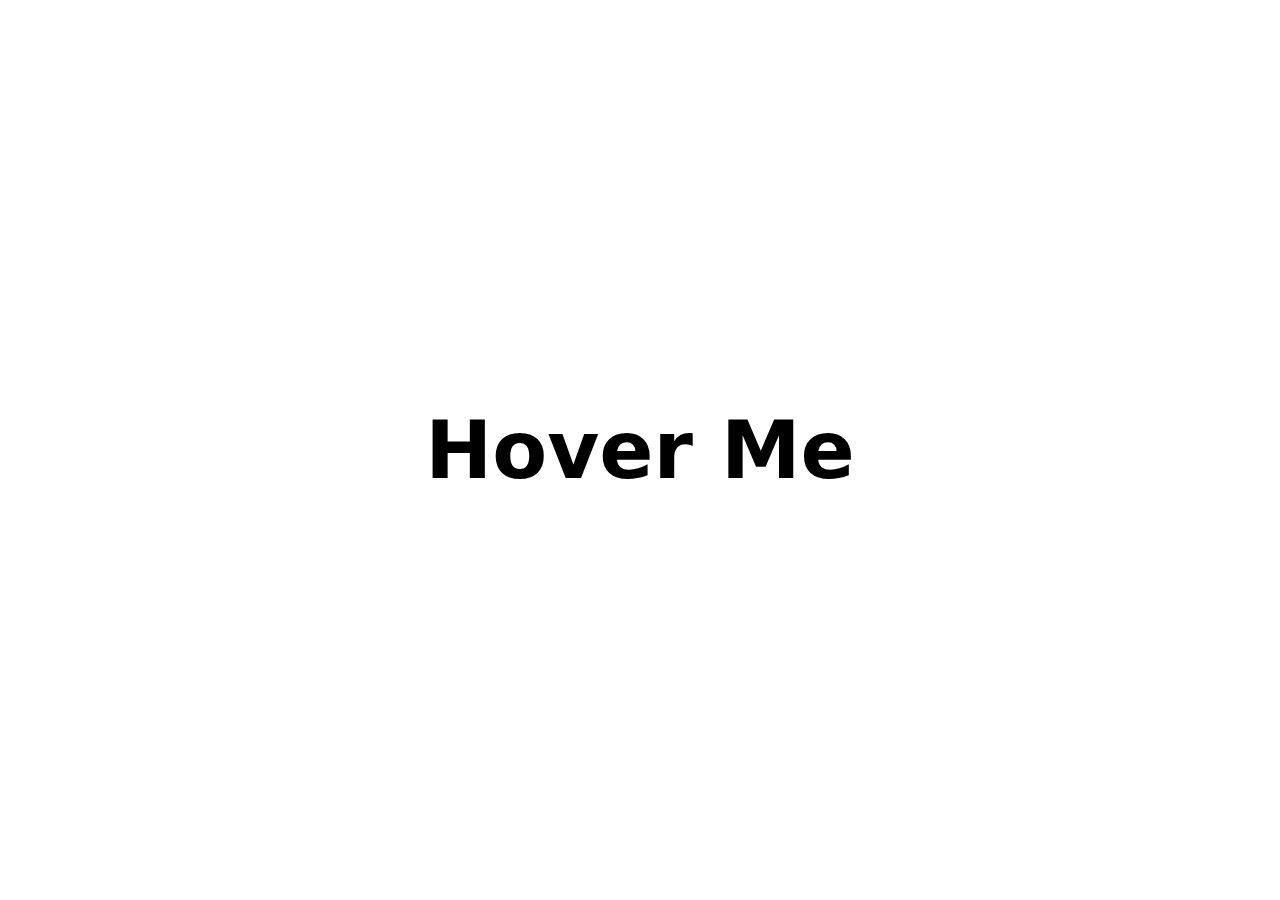
<file: Hover-Animation/index.html>
<!DOCTYPE html>
<html lang="en">
<head>
    <meta charset="UTF-8">
    <meta http-equiv="X-UA-Compatible" content="IE=edge">
    <meta name="viewport" content="width=device-width, initial-scale=1.0">
    <title>Mouse Hover Animation</title>
    <link rel="stylesheet" href="style.css">
</head>
<body>
    <h1>Hover Me</h1>
</body>
</html>
</file>
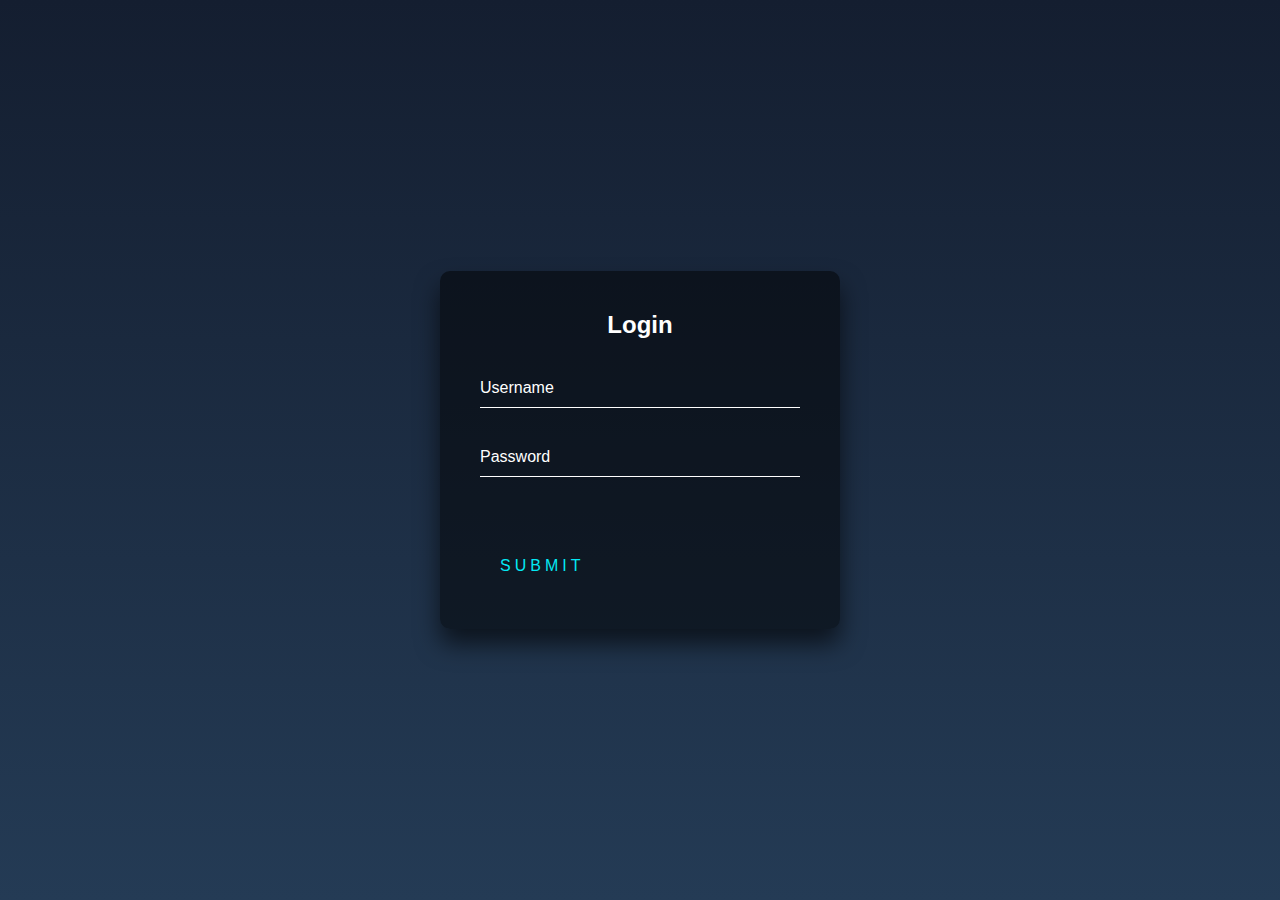
<file: LoginForm/index.html>
<!DOCTYPE html>
<html lang="en">
<head>
    <meta charset="UTF-8">
    <meta http-equiv="X-UA-Compatible" content="IE=edge">
    <meta name="viewport" content="width=device-width, initial-scale=1.0">
    <title>Login Form</title>
    <link rel="stylesheet" href="style.css">
</head>
<body>
    <div class="login-box">
        <h2>Login</h2>
        <form>
          <div class="user-box">
            <input type="text" name="" required="">
            <label>Username</label>
          </div>
          <div class="user-box">
            <input type="password" name="" required="">
            <label>Password</label>
          </div>
          <a href="#">
            <span></span>
            <span></span>
            <span></span>
            <span></span>
            Submit
          </a>
        </form>
      </div>
</body>
</html>
</file>
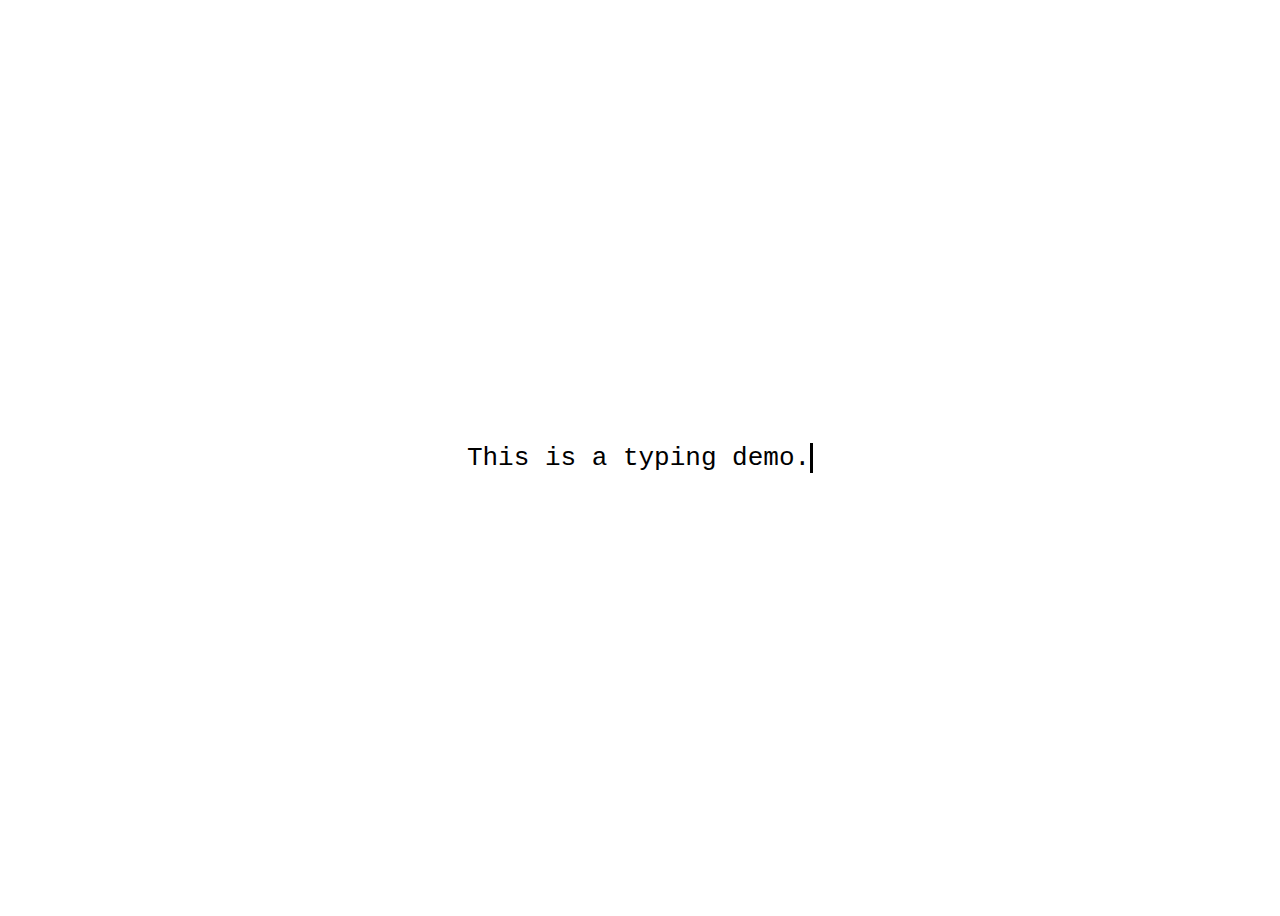
<file: TypingEffect/index.html>
<!DOCTYPE html>
<html lang="en">
<head>
    <meta charset="UTF-8">
    <meta http-equiv="X-UA-Compatible" content="IE=edge">
    <meta name="viewport" content="width=device-width, initial-scale=1.0">
    <title>Typing Effect</title>
    <link rel="stylesheet" href="style.css">
</head>
<body>
    <div class="wrapper">
        <div class="typing-demo">
          This is a typing demo.
        </div>
    </div>
</body>
</html>
</file>
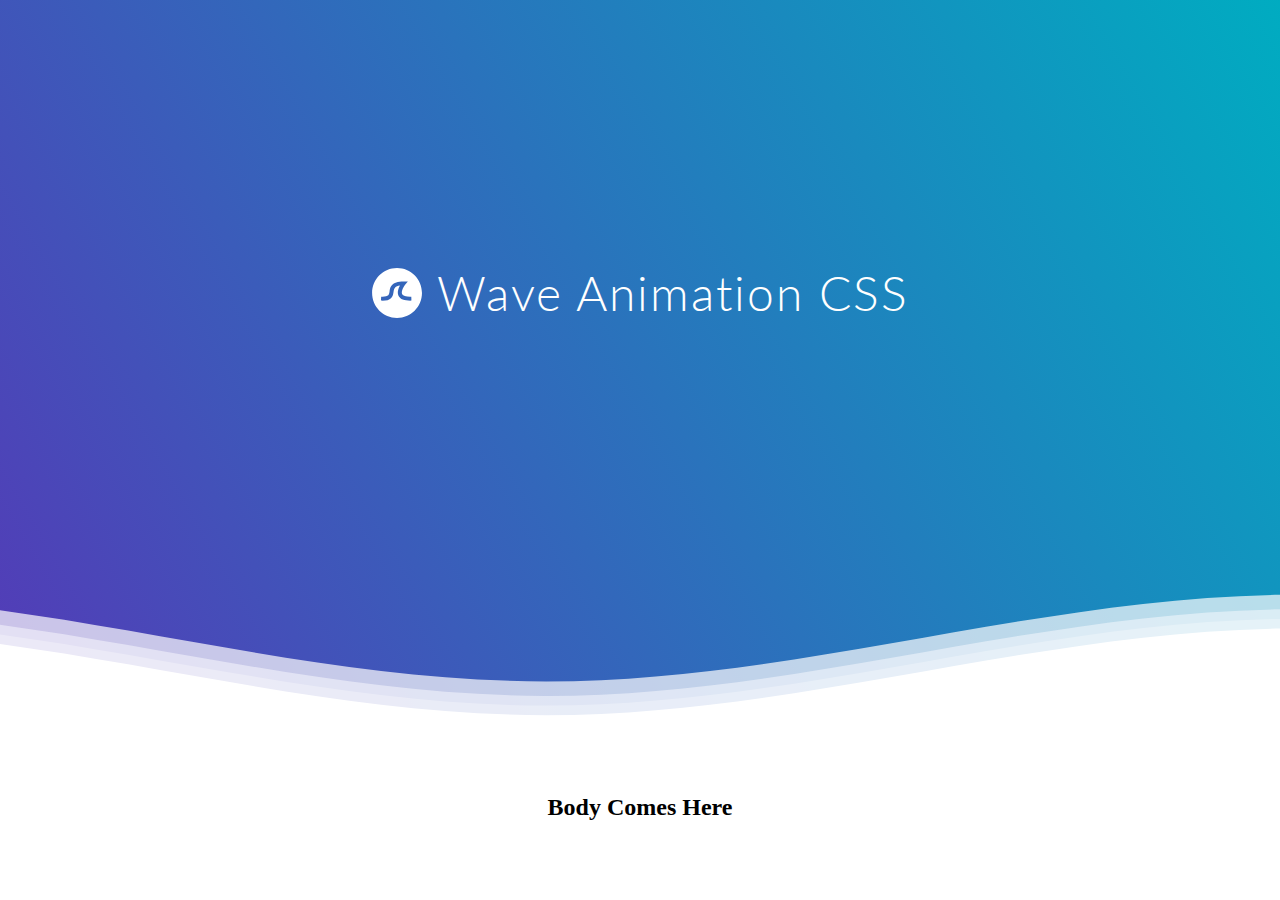
<file: WaveAnimation/index.html>
<!DOCTYPE html>
<html lang="en">
<head>
    <meta charset="UTF-8">
    <meta http-equiv="X-UA-Compatible" content="IE=edge">
    <meta name="viewport" content="width=device-width, initial-scale=1.0">
    <title>Wave Animation</title>
    <link rel="stylesheet" href="style.css">
</head>
<body>
    <!--Hey! This is the original version
of Simple CSS Waves-->

<div class="header">

    <!--Content before waves-->
    <div class="inner-header flex">
    <!--Just the logo.. Don't mind this-->
    <svg version="1.1" class="logo" baseProfile="tiny" id="Layer_1" xmlns="http://www.w3.org/2000/svg"
    xmlns:xlink="http://www.w3.org/1999/xlink" x="0px" y="0px" viewBox="0 0 500 500" xml:space="preserve">
    <path fill="#FFFFFF" stroke="#000000" stroke-width="10" stroke-miterlimit="10" d="M57,283" />
    <g><path fill="#fff"
    d="M250.4,0.8C112.7,0.8,1,112.4,1,250.2c0,137.7,111.7,249.4,249.4,249.4c137.7,0,249.4-111.7,249.4-249.4
    C499.8,112.4,388.1,0.8,250.4,0.8z M383.8,326.3c-62,0-101.4-14.1-117.6-46.3c-17.1-34.1-2.3-75.4,13.2-104.1
    c-22.4,3-38.4,9.2-47.8,18.3c-11.2,10.9-13.6,26.7-16.3,45c-3.1,20.8-6.6,44.4-25.3,62.4c-19.8,19.1-51.6,26.9-100.2,24.6l1.8-39.7		c35.9,1.6,59.7-2.9,70.8-13.6c8.9-8.6,11.1-22.9,13.5-39.6c6.3-42,14.8-99.4,141.4-99.4h41L333,166c-12.6,16-45.4,68.2-31.2,96.2	c9.2,18.3,41.5,25.6,91.2,24.2l1.1,39.8C390.5,326.2,387.1,326.3,383.8,326.3z" />
    </g>
    </svg>
    <h1>Wave Animation CSS</h1>
    </div>
    
    <!--Waves Container-->
    <div>
    <svg class="waves" xmlns="http://www.w3.org/2000/svg" xmlns:xlink="http://www.w3.org/1999/xlink"
    viewBox="0 24 150 28" preserveAspectRatio="none" shape-rendering="auto">
    <defs>
    <path id="gentle-wave" d="M-160 44c30 0 58-18 88-18s 58 18 88 18 58-18 88-18 58 18 88 18 v44h-352z" />
    </defs>
    <g class="parallax">
    <use xlink:href="#gentle-wave" x="48" y="0" fill="rgba(255,254,253,0.7" />
    <use xlink:href="#gentle-wave" x="48" y="3" fill="rgba(251,252,255,0.5)" />
    <use xlink:href="#gentle-wave" x="48" y="5" fill="rgba(254,255,256,0.3)" />
    <use xlink:href="#gentle-wave" x="48" y="7" fill="#fff" />
    </g>
    </svg>
    </div>
    <!--Waves end-->
    
    </div>
    <!--Header ends-->
    
    <!--Content starts-->
    <div class="content flex">
      <h2> Body Comes Here</h2>
    </div>
    <!--Content ends-->
</body>
</html>
</file>
<file: Hover-Animation/style.css>
h1::before {  
    transform: scaleX(0);
    transform-origin: bottom right;
  }
  
  h1:hover::before {
    transform: scaleX(1);
    transform-origin: bottom left;
  }
  
  h1::before {
    content: " ";
    display: block;
    position: absolute;
    top: 0; right: 0; bottom: 0; left: 0;
    inset: 0 0 0 0;
    background: hsl(200 100% 80%);
    z-index: -1;
    transition: transform .3s ease;
  }
  
  h1 {
    position: relative;
    font-size: 5rem;
  }
  
  html {
    block-size: 100%;
    inline-size: 100%;
  }
  
  body {
    min-block-size: 100%;
    min-inline-size: 100%;
    margin: 0;
    box-sizing: border-box;
    display: grid;
    place-content: center;
    font-family: system-ui, sans-serif;
  }
  
  @media (orientation: landscape) {
    body {
      grid-auto-flow: column;
    }
  }
</file>
<file: LoginForm/style.css>
html {
    height: 100%;
  }
  body {
    margin:0;
    padding:0;
    font-family: sans-serif;
    background: linear-gradient(#141e30, #243b55);
  }
  
  .login-box {
    position: absolute;
    top: 50%;
    left: 50%;
    width: 400px;
    padding: 40px;
    transform: translate(-50%, -50%);
    background: rgba(0,0,0,.5);
    box-sizing: border-box;
    box-shadow: 0 15px 25px rgba(0,0,0,.6);
    border-radius: 10px;
  }
  
  .login-box h2 {
    margin: 0 0 30px;
    padding: 0;
    color: #fff;
    text-align: center;
  }
  
  .login-box .user-box {
    position: relative;
  }
  
  .login-box .user-box input {
    width: 100%;
    padding: 10px 0;
    font-size: 16px;
    color: #fff;
    margin-bottom: 30px;
    border: none;
    border-bottom: 1px solid #fff;
    outline: none;
    background: transparent;
  }
  .login-box .user-box label {
    position: absolute;
    top:0;
    left: 0;
    padding: 10px 0;
    font-size: 16px;
    color: #fff;
    pointer-events: none;
    transition: .5s;
  }
  
  .login-box .user-box input:focus ~ label,
  .login-box .user-box input:valid ~ label {
    top: -20px;
    left: 0;
    color: #03e9f4;
    font-size: 12px;
  }
  
  .login-box form a {
    position: relative;
    display: inline-block;
    padding: 10px 20px;
    color: #03e9f4;
    font-size: 16px;
    text-decoration: none;
    text-transform: uppercase;
    overflow: hidden;
    transition: .5s;
    margin-top: 40px;
    letter-spacing: 4px
  }
  
  .login-box a:hover {
    background: #03e9f4;
    color: #fff;
    border-radius: 5px;
    box-shadow: 0 0 5px #03e9f4,
                0 0 25px #03e9f4,
                0 0 50px #03e9f4,
                0 0 100px #03e9f4;
  }
  
  .login-box a span {
    position: absolute;
    display: block;
  }
  
  .login-box a span:nth-child(1) {
    top: 0;
    left: -100%;
    width: 100%;
    height: 2px;
    background: linear-gradient(90deg, transparent, #03e9f4);
    animation: btn-anim1 1s linear infinite;
  }
  
  @keyframes btn-anim1 {
    0% {
      left: -100%;
    }
    50%,100% {
      left: 100%;
    }
  }
  
  .login-box a span:nth-child(2) {
    top: -100%;
    right: 0;
    width: 2px;
    height: 100%;
    background: linear-gradient(180deg, transparent, #03e9f4);
    animation: btn-anim2 1s linear infinite;
    animation-delay: .25s
  }
  
  @keyframes btn-anim2 {
    0% {
      top: -100%;
    }
    50%,100% {
      top: 100%;
    }
  }
  
  .login-box a span:nth-child(3) {
    bottom: 0;
    right: -100%;
    width: 100%;
    height: 2px;
    background: linear-gradient(270deg, transparent, #03e9f4);
    animation: btn-anim3 1s linear infinite;
    animation-delay: .5s
  }
  
  @keyframes btn-anim3 {
    0% {
      right: -100%;
    }
    50%,100% {
      right: 100%;
    }
  }
  
  .login-box a span:nth-child(4) {
    bottom: -100%;
    left: 0;
    width: 2px;
    height: 100%;
    background: linear-gradient(360deg, transparent, #03e9f4);
    animation: btn-anim4 1s linear infinite;
    animation-delay: .75s
  }
  
  @keyframes btn-anim4 {
    0% {
      bottom: -100%;
    }
    50%,100% {
      bottom: 100%;
    }
  }
</file>
<file: TypingEffect/style.css>
.wrapper {
    height: 100vh;
    /*This part is important for centering*/
    display: grid;
    place-items: center;
  }
  
  .typing-demo {
    width: 22ch;
    animation: typing 2s steps(22), blink .5s step-end infinite alternate;
    white-space: nowrap;
    overflow: hidden;
    border-right: 3px solid;
    font-family: monospace;
    font-size: 2em;
  }
  
  @keyframes typing {
    from {
      width: 0
    }
  }
      
  @keyframes blink {
    50% {
      border-color: transparent
    }
  }
</file>
<file: WaveAnimation/style.css>
@import url(//fonts.googleapis.com/css?family=Lato:300:400);

body {
  margin:0;
}

h1 {
  font-family: 'Lato', sans-serif;
  font-weight:300;
  letter-spacing: 2px;
  font-size:48px;
}
p {
  font-family: 'Lato', sans-serif;
  letter-spacing: 1px;
  font-size:14px;
  color: #333333;
}

.header {
  position:relative;
  text-align:center;
  background: linear-gradient(60deg, rgba(84,58,183,1) 0%, rgba(0,172,193,1) 100%);
  color:white;
}
.logo {
  width:50px;
  fill:white;
  padding-right:15px;
  display:inline-block;
  vertical-align: middle;
}

.inner-header {
  height:65vh;
  width:100%;
  margin: 0;
  padding: 0;
}

.flex { /*Flexbox for containers*/
  display: flex;
  justify-content: center;
  align-items: center;
  text-align: center;
}

.waves {
  position:relative;
  width: 100%;
  height:15vh;
  margin-bottom:-7px; /*Fix for safari gap*/
  min-height:100px;
  max-height:150px;
}

.content {
  position:relative;
  height: 20vh;
  text-size-adjust: 20px;
  text-align:center;
  background-color: white;
}

/* Animation */

.parallax > use {
  animation: move-forever 25s cubic-bezier(.55,.5,.45,.5)     infinite;
}
.parallax > use:nth-child(1) {
  animation-delay: -2s;
  animation-duration: 7s;
}
.parallax > use:nth-child(2) {
  animation-delay: -3s;
  animation-duration: 10s;
}
.parallax > use:nth-child(3) {
  animation-delay: -4s;
  animation-duration: 13s;
}
.parallax > use:nth-child(4) {
  animation-delay: -5s;
  animation-duration: 20s;
}
@keyframes move-forever {
  0% {
   transform: translate3d(-90px,0,0);
  }
  100% { 
    transform: translate3d(85px,0,0);
  }
}
/*Shrinking for mobile*/
@media (max-width: 768px) {
  .waves {
    height:40px;
    min-height:40px;
  }
  .content {
    height:30vh;
  }
  h1 {
    font-size:24px;
  }
}
</file>
